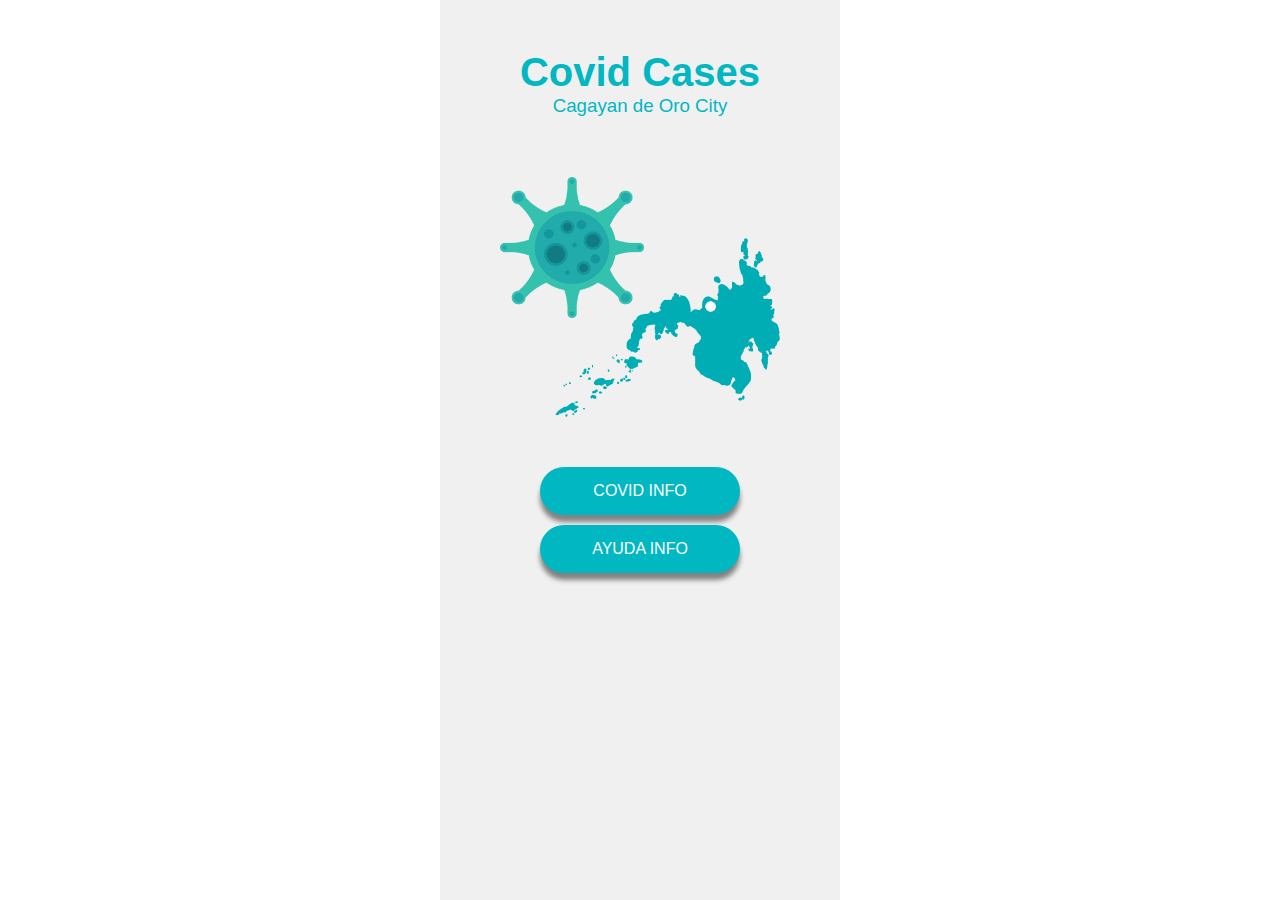
<file: index/index.html>
<html lang="en">
  <head>
    <meta charset="UTF-8" />
    <meta name="viewport" content="width=device-width, initial-scale=1.0" />
    <link rel="stylesheet" href="index.css" />
    <title>Covid Dashboard</title>
  </head>
  <body>
    <div class="container">
      <div class="dashboard">
        <div class="dashboard-text">
          <h2>Covid Cases</h2>
          <h3>Cagayan de Oro City</h3>
        </div>
        <img src="../images/logo.png" alt="" />
        <div class="dashboard-buttons">
          <a class="btn button-covid" href="main.html">Covid Info</a>
          <a class="btn button-ayuda" href="">Ayuda Info</a>
        </div>
      </div>
    </div>
  </body>
</html>
</file>
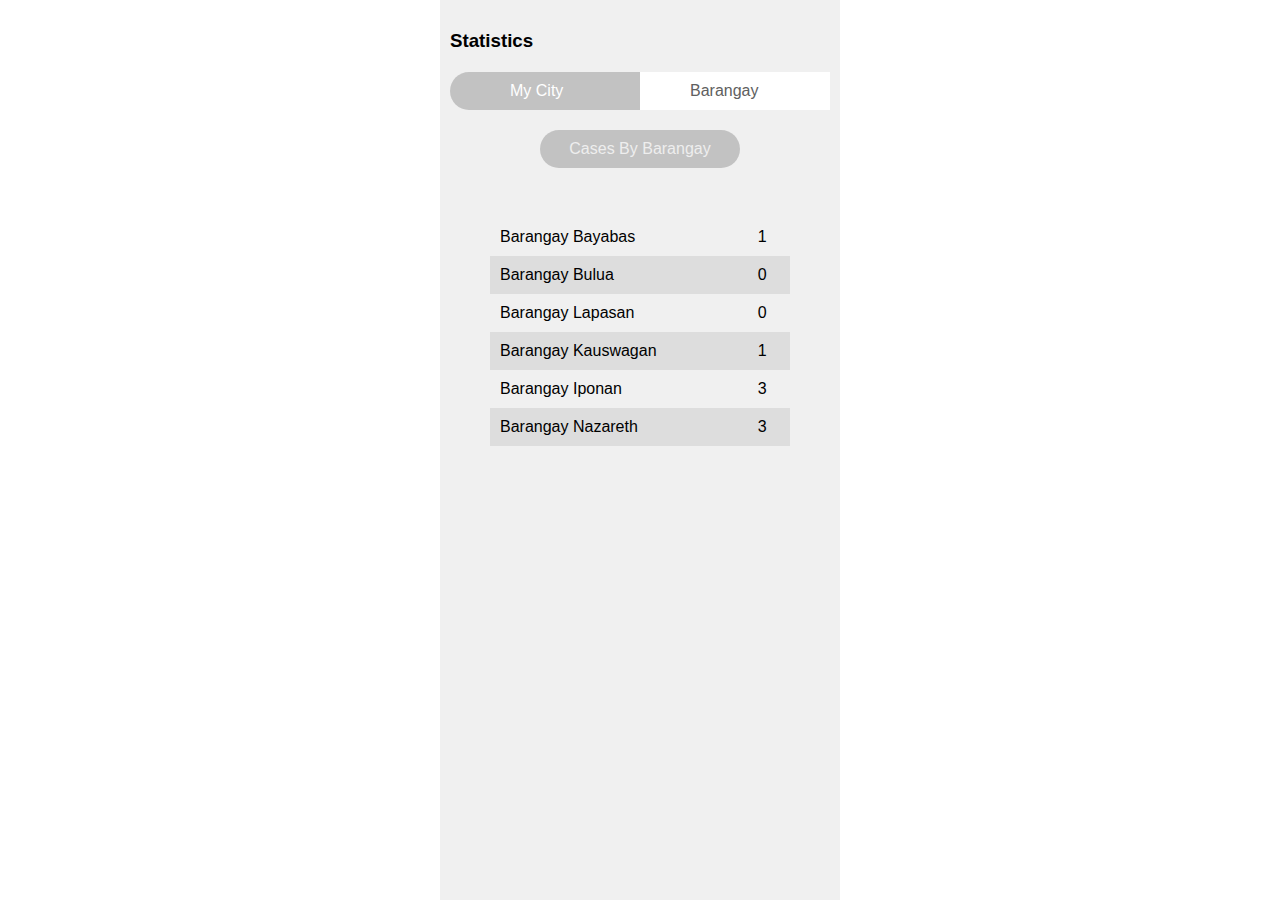
<file: index/barangay.html>
<html lang="en">
  <head>
    <meta charset="UTF-8" />
    <meta name="viewport" content="width=device-width, initial-scale=1.0" />
    <link rel="stylesheet" href="barangay.css" />
    <title>Barangay</title>
  </head>
  <body>
    <div class="container">
      <h3 class="barangayStats">Statistics</h3>
      <div class="barangay-switch">
        <a href="main.html" class="barangay-city">My City</a>
        <a href="barangay.html" class="barangay-barangay">Barangay</a>
      </div>
      <div class="barangay-cases">Cases By Barangay</div>
      <table class="barangay-table" style="width: 300px;" cellpadding="1">
        <tbody>
          <tr>
            <td>Barangay Bayabas</td>
            <td>1</td>
          </tr>
          <tr>
            <td>Barangay Bulua</td>
            <td>0</td>
          </tr>
          <tr>
            <td>Barangay Lapasan</td>
            <td>0</td>
          </tr>
          <tr>
            <td>Barangay Kauswagan</td>
            <td>1</td>
          </tr>
          <tr>
            <td>Barangay Iponan</td>
            <td>3</td>
          </tr>
          <tr>
            <td>Barangay Nazareth</td>
            <td>3</td>
          </tr>
        </tbody>
      </table>
    </div>
  </body>
</html>
</file>
<file: index/index.css>
* {
  margin: 0;
  padding: 0;
  box-sizing: border-box;
  list-style: none;
  text-decoration: none;
}
html {
  font-family: Lato, sans-serif;
}
.container {
  max-width: 400px;
  margin: 0 auto;
  background-color: #f0f0f0;
  height: 100vh;
  padding: 10px;
}
.dashboard {
  padding: 0 50px;

  display: flex;
  flex-direction: column;
  text-align: center;
}
.dashboard-text {
  margin-top: 40px;
  margin-bottom: 60px;
  color: #00b7c2;
}
.dashboard-text h2 {
  font-size: 40px;
}
.dashboard-text h3 {
  font-weight: 100;
}
.dashboard-buttons {
  display: flex;
  flex-direction: column;
  margin-top: 40px;
  text-transform: uppercase;
  font-weight: 400;
}
.dashboard img {
  width: auto;
  height: 240px;
}
.btn {
  margin: 0 auto;
  width: 200px;
  color: #ffff;
  margin-top: 10px;
  background: #00b7c2;
  padding: 15px 40px;
  border-radius: 100px;
  -webkit-box-shadow: 0px 7px 5px 0px rgba(0, 0, 0, 0.46);
  -moz-box-shadow: 0px 7px 5px 0px rgba(0, 0, 0, 0.46);
  box-shadow: 0px 7px 5px 0px rgba(0, 0, 0, 0.46);
}
.btn:hover {
  opacity: 0.9;
}
</file>
<file: index/barangay.css>
* {
  margin: 0;
  padding: 0;
  box-sizing: border-box;
  list-style: none;
  text-decoration: none;
}
html {
  font-family: Lato, sans-serif;
}
.container {
  max-width: 400px;
  margin: 0 auto;
  background-color: #f0f0f0;
  height: 100vh;
  padding: 10px;
}
.barangayStats {
  padding: 20px 0;
}
.barangayStats h3 {
  font-size: 20px;
}
.barangay-switch {
  border-radius: 100px;
  margin: 0 auto;
  display: flex;
  justify-content: space-between;
  background-color: #c2c2c2;
}
.barangay-city {
  padding: 10px 60px;
  color: #fff !important;
  width: 50%;
}
.barangay-barangay {
  width: 50%;
  padding: 10px 50px;
  background-color: #fff;
}
.barangay-switch a {
  color: #606060;
}
.barangay-cases {
  color: #eeeeee;
  margin: 0 auto;
  margin-top: 20px;
  padding: 10px;
  text-align: center;
  background-color: #c2c2c2;
  width: 200px;
  border-radius: 20px;
}
.barangay-table {
  margin: 0 auto;
  border-collapse: collapse;
  margin-top: 50px;
}
.barangay-table tr:nth-child(even) {
  background-color: #ddd;
}
.barangay-table tr td {
  padding: 10px;
}
</file>
